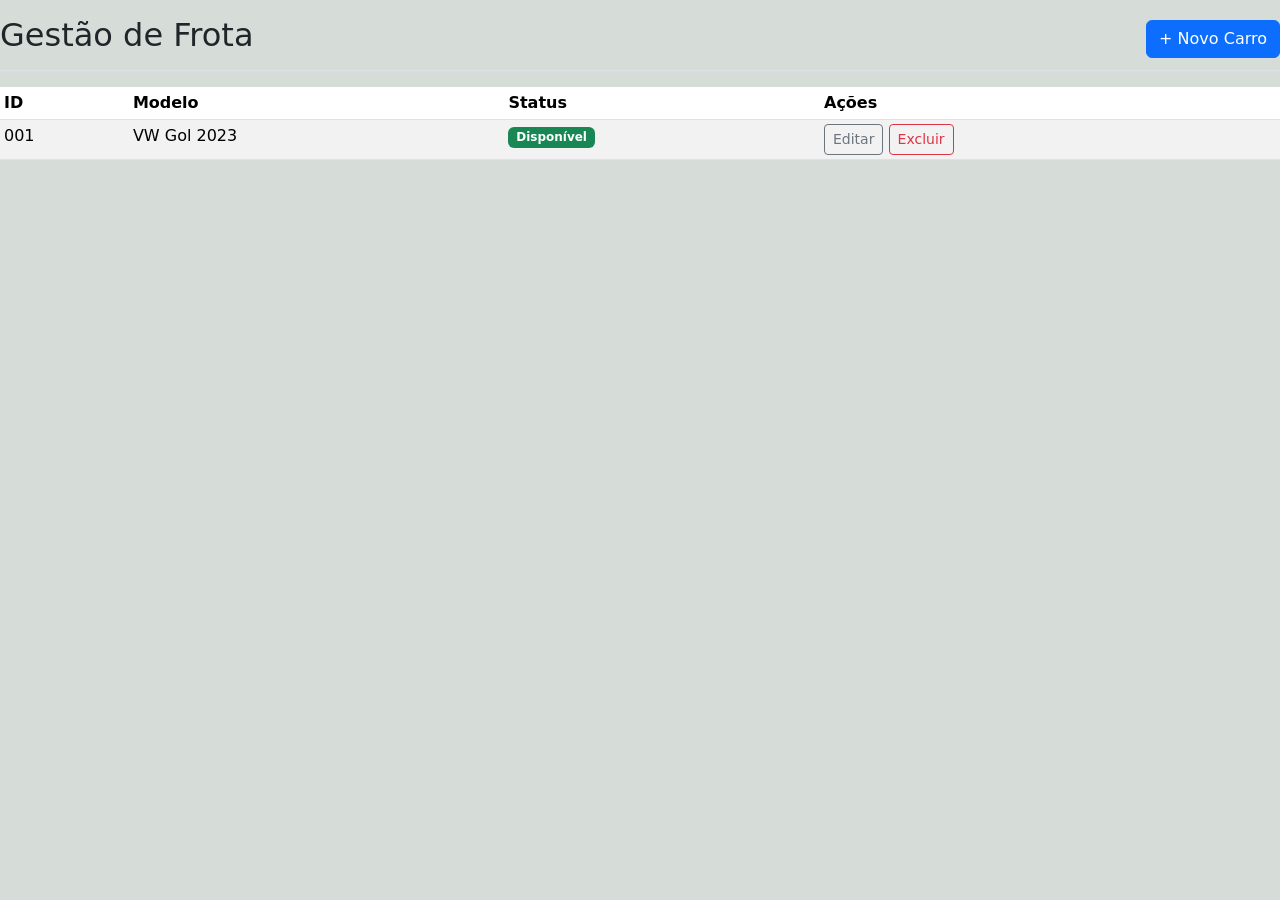
<file: admin.html>
<!DOCTYPE html>
<html lang="en">

<head>
    <meta charset="utf-8">
    <meta name="viewport" content="width=device-width, initial-scale=1">
    <title>MovCar</title>
    <link href="https://cdn.jsdelivr.net/npm/bootstrap@5.3.8/dist/css/bootstrap.min.css" rel="stylesheet"
        integrity="sha384-sRIl4kxILFvY47J16cr9ZwB07vP4J8+LH7qKQnuqkuIAvNWLzeN8tE5YBujZqJLB" crossorigin="anonymous">
    <link rel="stylesheet" href="style.css">
    <link rel="stylesheet" href="https://cdn.jsdelivr.net/npm/bootstrap-icons@1.11.3/font/bootstrap-icons.min.css">
</head>

<body>


    <div class="d-flex justify-content-between flex-wrap flex-md-nowrap align-items-center pt-3 pb-2 mb-3 border-bottom">
        <h1 class="h2">Gestão de Frota</h1>
        <button class="btn btn-primary"> + Novo Carro </button>
    </div>

    <div class="table-responsive">
        <table class="table table-striped table-sm">
            <thead>
                <tr>
                    <th>ID</th>
                    <th>Modelo</th>
                    <th>Status</th>
                    <th>Ações</th>
                </tr>
            </thead>
            <tbody>
                <tr>
                    <td>001</td>
                    <td>VW Gol 2023</td>
                    <td><span class="badge bg-success">Disponível</span></td>
                    <td>
                        <button class="btn btn-sm btn-outline-secondary">Editar</button>
                        <button class="btn btn-sm btn-outline-danger">Excluir</button>
                    </td>
                </tr>
            </tbody>
        </table>
    </div>


</body>

</html>
</file>
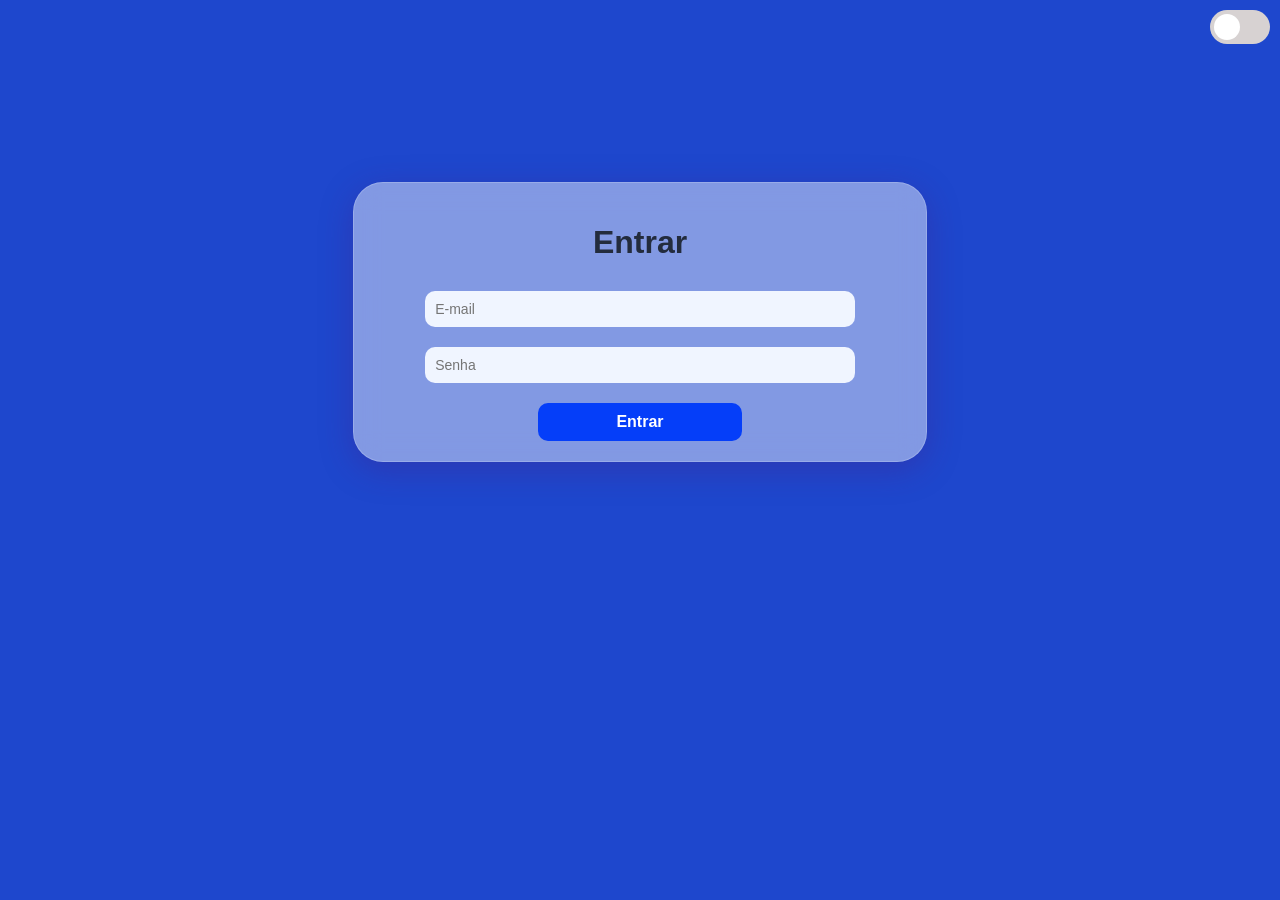
<file: Login.html>
<!DOCTYPE html>
<html lang="en">
<head>
    <link rel="stylesheet" href="Login.css">
    <meta charset="UTF-8">
    <meta name="viewport" content="width=device-width, initial-scale=1.0">
    <title>Login</title>
</head>
<body>
    <div class="theme">
        <label class="switch">
            <input type="checkbox" onclick="switchTheme()">
            <span class="slider"></span>
        </label>
    </div>
    <div class="login-box">
        <h1>Entrar</h1>
        <form>
            <input type="text" placeholder="E-mail" id="E-mail-imput">
            <input type="password" placeholder="Senha" id="Senha-input">
          <button type="button" id="login-button" onclick="window.location.href='index.html'">
    Entrar
</button>
        </form>
    </div>
</body>
<script src="Login.js"></script>
</html>
</file>
<file: style.css>
body {
    background-color: #D6DCD8;
}

html {
    scroll-behavior: smooth;
}


#carrossel img {

    object-fit: cover;

}

nav .navbar-brand,
nav .nav-link {
    color: #ffffff !important;
}

nav .nav-link:hover {
    color: #f39c12 !important;
}

nav .nav-link.active {
    color: #f39c12 !important;
    font-weight: bold;
}

#sobre {
   
    text-align: left;
    margin-left: auto;
    margin-right: auto;
    background-color: #1e40af;
    color: white;
}

.cores{
    background-color: #1e40af !important;
    color: white;
}

.cores p {
    color: white !important;
}
</file>
<file: Login.css>
body {
    font-family: 'Poppins', sans-serif;
    background-color: #1e47cd;
    transition: 0.5s;
    margin: 0;
}

body.dark-mode {
    background-color: #121212;
}

.login-box {
    background: #ffffff72;
    box-shadow: 0 8px 32px 0 rgba(70, 30, 135, 0.37);
    backdrop-filter: blur(13.5px);
    -webkit-backdrop-filter: blur(13.5px);
    border-radius: 30px;
    border: 1px solid rgba(255, 255, 255, 0.18);
    width: 25%;
    margin: auto;
    margin-top: 10%;
    padding: 20px 30px;
    transition: 0.5s;
}

@media screen and (max-width: 768px) {
    .login-box {
        width: 75%;
    }
}

@media only screen and (max-width: 1366px) {
    .login-box {
        width: 40%;
    }
}

.login-box h1 {
    text-align: center;
    color: #232c3d;
    transition: 0.5s;
}

.login-box h1.dark-mode {
    color: white;
}

.login-box p, .login-box ul, .login-box a {
    color: #232c3d;
    transition: 0.5s;
}

.login-box p.dark-mode, 
.login-box ul.dark-mode, 
.login-box a.dark-mode {
    color:#ffffff72;
}

.theme {
    display: flex;
    justify-content: flex-end;
    padding: 10px;
}

form {
    display: flex;
    flex-direction: column;
    align-items: center;
    margin-top: 30px;
}

input, textarea {
    width: 80%;
    margin-bottom: 20px;
    border: none;
    background-color: #f0f5ff;
    border-radius: 10px;
    padding: 10px;
    font-size: 14px;
    transition: 0.5s;
}

input.dark-mode, textarea.dark-mode {
    background-color: #424242;
    color: #ffcccced;
}

input:focus, textarea:focus {
    outline: none;
}

form button {
    width: 40%;
    border: none;
    background-color: #053ef9;
    border-radius: 10px;
    padding: 10px;
    font-size: 16px;
    font-weight: bold;
    color: white;
    transition: background-color 0.3s ease;
}

form button.dark-mode {
    background-color: #1c1976;
}

form button:hover {
    cursor: pointer;
    background-color: #0b1164;
}

form button.dark-mode:hover {
    background-color: #2c27bd;
}

form button:focus {
    outline: none;
}

.switch {
    position: relative;
    display: inline-block;
    width: 60px;
    height: 34px;
    margin-left: 48px;
}

.switch input {
    opacity: 0;
    width: 0;
    height: 0;
}

.slider {
    position: absolute;
    cursor: pointer;
    top: 0;
    left: 0;
    right: 0;
    bottom: 0;
    background-color: #d7d2d2;
    border-radius: 34px;
    transition: 0.5s;
}

.slider::before {
    position: absolute;
    content: "";
    height: 26px;
    width: 26px;
    left: 4px;
    bottom: 4px;
    background-color: white;
    border-radius: 50%;
    transition: 0.5s;
}

.switch input:checked + .slider {
    background-color: #190676;
}

.switch input:checked + .slider::before {
    transform: translateX(26px);
}

.login-box a {
    text-decoration: none;
    font-weight: bold;
    display: inline-block;
    margin-top: 10px;
}
</file>
